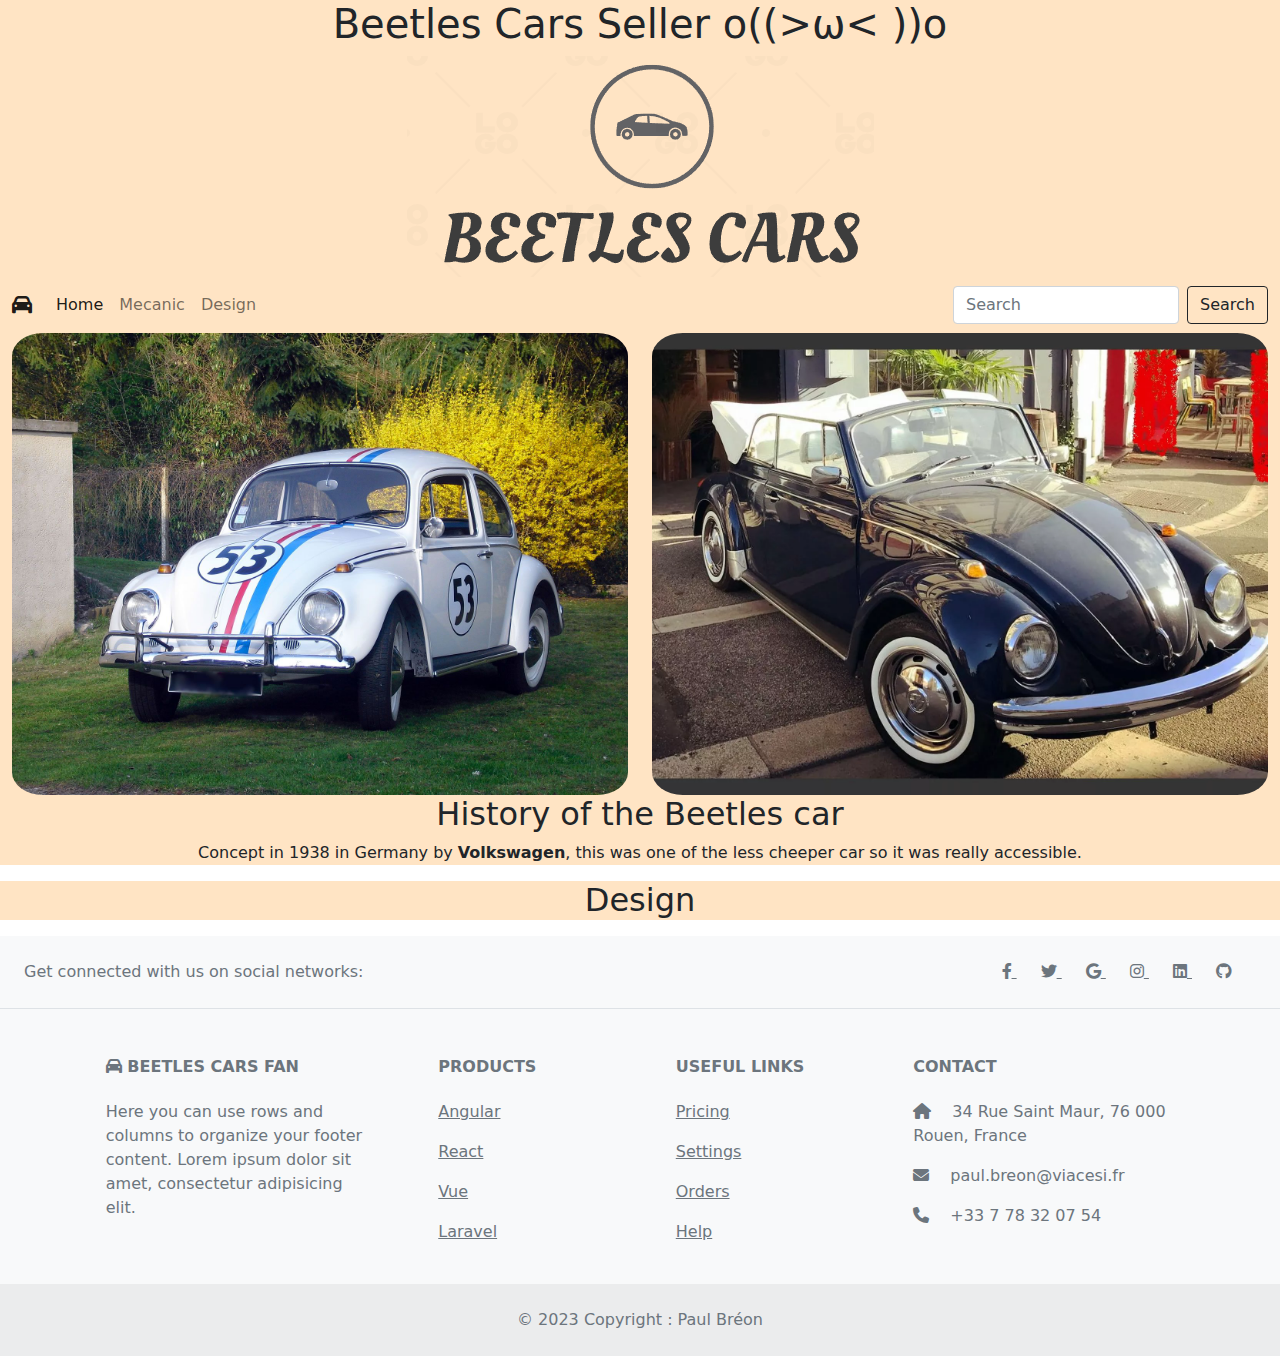
<file: index.html>
<!DOCTYPE html>
<html lang="en">

<head>
  <meta charset="UTF-8">
  <meta http-equiv="X-UA-Compatible" content="IE=edge">
  <meta name="viewport" content="width=device-width, initial-scale=1.0">
  <link rel="stylesheet" href="assets/vendors/bootstrap/css/bootstrap.min.css">
  <link rel="stylesheet" href="assets/css/style.css">
  <link rel="stylesheet" href="assets/vendors/fontawesome-free-6.3.0-web/css/all.min.css">
  <title>Beetles Cars Home</title>
</head>

<body>
  <header>
    <h1>Beetles Cars Seller o((>ω< ))o</h1>
        <img src="assets/imports/Capture d'écran_20230208_111530.png" alt="">
        <nav class="navbar navbar-expand-lg navbar-light">
          <div class="container-fluid">
            <a class="navbar-brand" href="#">
              <i class="fas fa-car"></i>
            </a>
            <button class="navbar-toggler" type="button" data-bs-toggle="collapse"
              data-bs-target="#navbarSupportedContent" aria-controls="navbarSupportedContent" aria-expanded="false"
              aria-label="Toggle navigation">
              <span class="navbar-toggler-icon"></span>
            </button>
            <div class="collapse navbar-collapse" id="navbarSupportedContent">
              <ul class="navbar-nav me-auto mb-2 mb-lg-0">
                <li class="nav-item">
                  <a class="nav-link active" aria-current="page" href="index.html">Home</a>
                </li>
                <li class="nav-item">
                  <a class="nav-link" href="mecanic.html">Mecanic</a>
                </li>
                <li class="nav-item">
                  <a class="nav-link" href="design.html">Design</a>
                </li>
              </ul>
              <form class="d-flex" role="search">
                <input class="form-control me-2" type="search" placeholder="Search" aria-label="Search">
                <button class="btn btn-outline-dark" type="submit">Search</button>
              </form>
            </div>
          </div>
        </nav>
  </header>
  <main>
    <div id="carouselExampleAutoplaying" class="carousel slide container" data-bs-ride="carousel">
      <div class="carousel-inner">
        <div class="carousel-item active">
          <img src="assets/imports/vroom_vroom.jpg" class="d-block w-100" alt="...">
        </div>
        <div class="carousel-item">
          <img src="assets/imports/tut_tut.jpg" class="d-block w-100" alt="...">
        </div>
        <div class="carousel-item">
          <img src="assets/imports/-vendue-vw-coccinelle-1959-decouvrable-moteur-22.jpg" class="d-block w-100"
            alt="...">
        </div>
      </div>
    </div>
    <div id="carouselExampleAutoplaying" class="carousel slide container" data-bs-ride="carousel">
      <div class="carousel-inner">
        <div class="carousel-item active">
          <img src="assets/imports/Photo_big_Volkswagen_Coccinelle-_1970_6760_2.jpg" class="d-block w-100" alt="...">
        </div>
        <div class="carousel-item">
          <img src="assets/imports/S0-Detroit-2014-VW-Coccinelle-Dune-Concept-rebelote-310619.jpg" class="d-block w-100"
            alt="...">
        </div>
        <div class="carousel-item">
          <img src="assets/imports/voitureMontagne.jpg" class="d-block w-100" alt="...">
        </div>
      </div>
    </div>
  </main>
  <aside class="History">
    <h2>History of the Beetles car</h2>
    <p>Concept in 1938 in Germany by <strong>Volkswagen</strong>, this was one of the less cheeper car so it was really
      accessible.</p>
  </aside>
  <aside class="Design">
    <h2>Design</h2>
    <p></p>
  </aside>
  <footer class="text-center text-lg-start bg-light text-muted">
    <section class="d-flex justify-content-center justify-content-lg-between p-4 border-bottom">
      <div class="me-5 d-none d-lg-block">
        <span>Get connected with us on social networks:</span>
      </div>
      <div>
        <a href="" class="me-4 text-reset">
          <i class="fab fa-facebook-f"></i>
        </a>
        <a href="" class="me-4 text-reset">
          <i class="fab fa-twitter"></i>
        </a>
        <a href="https://polobrn.github.io/portfolio/" class="me-4 text-reset">
          <i class="fab fa-google"></i>
        </a>
        <a href="" class="me-4 text-reset">
          <i class="fab fa-instagram"></i>
        </a>
        <a href="https://www.linkedin.com/in/paul-br%C3%A9on-b7a083257/" class="me-4 text-reset">
          <i class="fab fa-linkedin"></i>
        </a>
        <a href="https://github.com/PoloBrn/" class="me-4 text-reset">
          <i class="fab fa-github"></i>
        </a>
      </div>
    </section>
    <section>
      <div class="container text-center text-md-start mt-5">
        <div class="row mt-3">
          <div class="col-md-3 col-lg-4 col-xl-3 mx-auto mb-4">
            <h6 class="text-uppercase fw-bold mb-4">
              <i class="fas fa-car"></i> Beetles Cars Fan
            </h6>
            <p>
              Here you can use rows and columns to organize your footer content. Lorem ipsum
              dolor sit amet, consectetur adipisicing elit.
            </p>
          </div>
          <div class="col-md-2 col-lg-2 col-xl-2 mx-auto mb-4">
            <h6 class="text-uppercase fw-bold mb-4">
              Products
            </h6>
            <p>
              <a href="#!" class="text-reset">Angular</a>
            </p>
            <p>
              <a href="#!" class="text-reset">React</a>
            </p>
            <p>
              <a href="#!" class="text-reset">Vue</a>
            </p>
            <p>
              <a href="#!" class="text-reset">Laravel</a>
            </p>
          </div>
          <div class="col-md-3 col-lg-2 col-xl-2 mx-auto mb-4">
            <h6 class="text-uppercase fw-bold mb-4">
              Useful links
            </h6>
            <p>
              <a href="#!" class="text-reset">Pricing</a>
            </p>
            <p>
              <a href="#!" class="text-reset">Settings</a>
            </p>
            <p>
              <a href="#!" class="text-reset">Orders</a>
            </p>
            <p>
              <a href="#!" class="text-reset">Help</a>
            </p>
          </div>
          <div class="col-md-4 col-lg-3 col-xl-3 mx-auto mb-md-0 mb-4">
            <h6 class="text-uppercase fw-bold mb-4">Contact</h6>
            <p><i class="fas fa-home me-3"></i> 34 Rue Saint Maur, 76 000 Rouen, France</p>
            <p>
              <i class="fas fa-envelope me-3"></i>
              paul.breon@viacesi.fr
            </p>
            <p><i class="fas fa-phone me-3"></i> +33 7 78 32 07 54</p>
          </div>
        </div>
      </div>
    </section>
    <div class="text-center p-4" style="background-color: rgba(0, 0, 0, 0.05);">
      © 2023 Copyright : Paul Bréon
    </div>
  </footer>
  <script src="assets/vendors/bootstrap/js/bootstrap.bundle.js"></script>
  <script src="assets/vendors/jquery/jquery-3.6.0.min.js"></script>
</body>

</html>
</file>
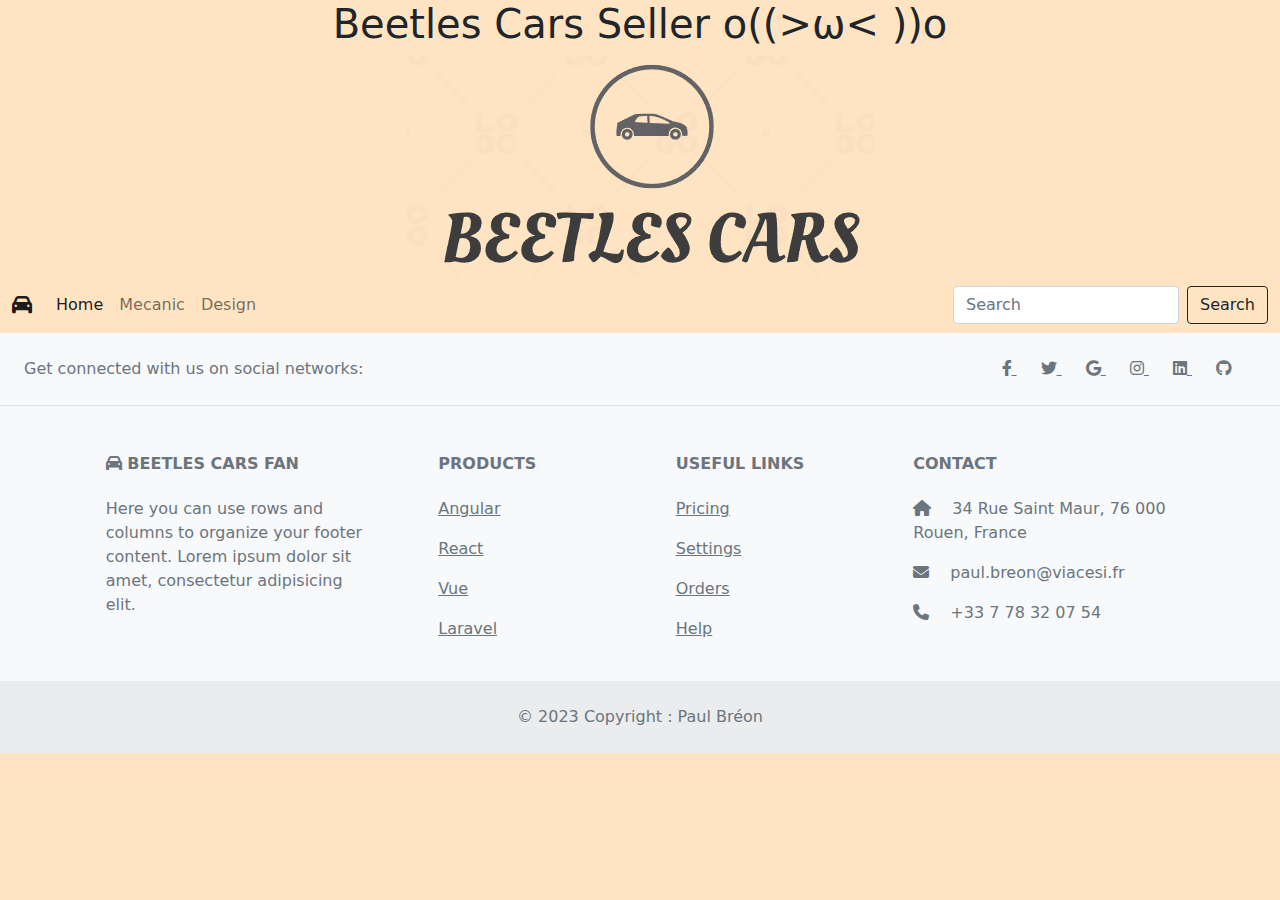
<file: design.html>
<!DOCTYPE html>
<html lang="en">

<head>
    <meta charset="UTF-8">
    <meta http-equiv="X-UA-Compatible" content="IE=edge">
    <meta name="viewport" content="width=device-width, initial-scale=1.0">
    <link rel="stylesheet" href="assets/vendors/bootstrap/css/bootstrap.min.css">
    <link rel="stylesheet" href="assets/css/style.css">
    <link rel="stylesheet" href="assets/vendors/fontawesome-free-6.3.0-web/css/all.min.css">
    <title>Beetles Cars Design</title>
</head>

<body>
    <header>
        <h1>Beetles Cars Seller o((>ω< ))o</h1>
                <img src="assets/imports/Capture d'écran_20230208_111530.png" alt="">
                <nav class="navbar navbar-expand-lg navbar-light">
                    <div class="container-fluid">
                        <a class="navbar-brand" href="#">
                            <i class="fas fa-car"></i>
                        </a>
                        <button class="navbar-toggler" type="button" data-bs-toggle="collapse"
                            data-bs-target="#navbarSupportedContent" aria-controls="navbarSupportedContent"
                            aria-expanded="false" aria-label="Toggle navigation">
                            <span class="navbar-toggler-icon"></span>
                        </button>
                        <div class="collapse navbar-collapse" id="navbarSupportedContent">
                            <ul class="navbar-nav me-auto mb-2 mb-lg-0">
                                <li class="nav-item">
                                    <a class="nav-link active" aria-current="page" href="index.html">Home</a>
                                </li>
                                <li class="nav-item">
                                    <a class="nav-link" href="mecanic.html">Mecanic</a>
                                </li>
                                <li class="nav-item">
                                    <a class="nav-link" href="design.html">Design</a>
                                </li>
                            </ul>
                            <form class="d-flex" role="search">
                                <input class="form-control me-2" type="search" placeholder="Search" aria-label="Search">
                                <button class="btn btn-outline-dark" type="submit">Search</button>
                            </form>
                        </div>
                    </div>
                </nav>
    </header>
    <footer class="text-center text-lg-start bg-light text-muted">
        <section class="d-flex justify-content-center justify-content-lg-between p-4 border-bottom">
            <div class="me-5 d-none d-lg-block">
                <span>Get connected with us on social networks:</span>
            </div>
            <div>
                <a href="" class="me-4 text-reset">
                    <i class="fab fa-facebook-f"></i>
                </a>
                <a href="" class="me-4 text-reset">
                    <i class="fab fa-twitter"></i>
                </a>
                <a href="https://polobrn.github.io/portfolio/" class="me-4 text-reset">
                    <i class="fab fa-google"></i>
                </a>
                <a href="" class="me-4 text-reset">
                    <i class="fab fa-instagram"></i>
                </a>
                <a href="https://www.linkedin.com/in/paul-br%C3%A9on-b7a083257/" class="me-4 text-reset">
                    <i class="fab fa-linkedin"></i>
                </a>
                <a href="https://github.com/PoloBrn/" class="me-4 text-reset">
                    <i class="fab fa-github"></i>
                </a>
            </div>
        </section>
        <section>
            <div class="container text-center text-md-start mt-5">
                <div class="row mt-3">
                    <div class="col-md-3 col-lg-4 col-xl-3 mx-auto mb-4">
                        <h6 class="text-uppercase fw-bold mb-4">
                            <i class="fas fa-car"></i> Beetles Cars Fan
                        </h6>
                        <p>
                            Here you can use rows and columns to organize your footer content. Lorem ipsum
                            dolor sit amet, consectetur adipisicing elit.
                        </p>
                    </div>
                    <div class="col-md-2 col-lg-2 col-xl-2 mx-auto mb-4">
                        <h6 class="text-uppercase fw-bold mb-4">
                            Products
                        </h6>
                        <p>
                            <a href="#!" class="text-reset">Angular</a>
                        </p>
                        <p>
                            <a href="#!" class="text-reset">React</a>
                        </p>
                        <p>
                            <a href="#!" class="text-reset">Vue</a>
                        </p>
                        <p>
                            <a href="#!" class="text-reset">Laravel</a>
                        </p>
                    </div>
                    <div class="col-md-3 col-lg-2 col-xl-2 mx-auto mb-4">
                        <h6 class="text-uppercase fw-bold mb-4">
                            Useful links
                        </h6>
                        <p>
                            <a href="#!" class="text-reset">Pricing</a>
                        </p>
                        <p>
                            <a href="#!" class="text-reset">Settings</a>
                        </p>
                        <p>
                            <a href="#!" class="text-reset">Orders</a>
                        </p>
                        <p>
                            <a href="#!" class="text-reset">Help</a>
                        </p>
                    </div>
                    <div class="col-md-4 col-lg-3 col-xl-3 mx-auto mb-md-0 mb-4">
                        <h6 class="text-uppercase fw-bold mb-4">Contact</h6>
                        <p><i class="fas fa-home me-3"></i> 34 Rue Saint Maur, 76 000 Rouen, France</p>
                        <p>
                            <i class="fas fa-envelope me-3"></i>
                            paul.breon@viacesi.fr
                        </p>
                        <p><i class="fas fa-phone me-3"></i> +33 7 78 32 07 54</p>
                    </div>
                </div>
            </div>
        </section>
        <div class="text-center p-4" style="background-color: rgba(0, 0, 0, 0.05);">
            © 2023 Copyright : Paul Bréon
        </div>
    </footer>
    <script src="assets/vendors/bootstrap/js/bootstrap.bundle.js"></script>
    <script src="assets/vendors/jquery/jquery-3.6.0.min.js"></script>
</body>

</html>
</file>
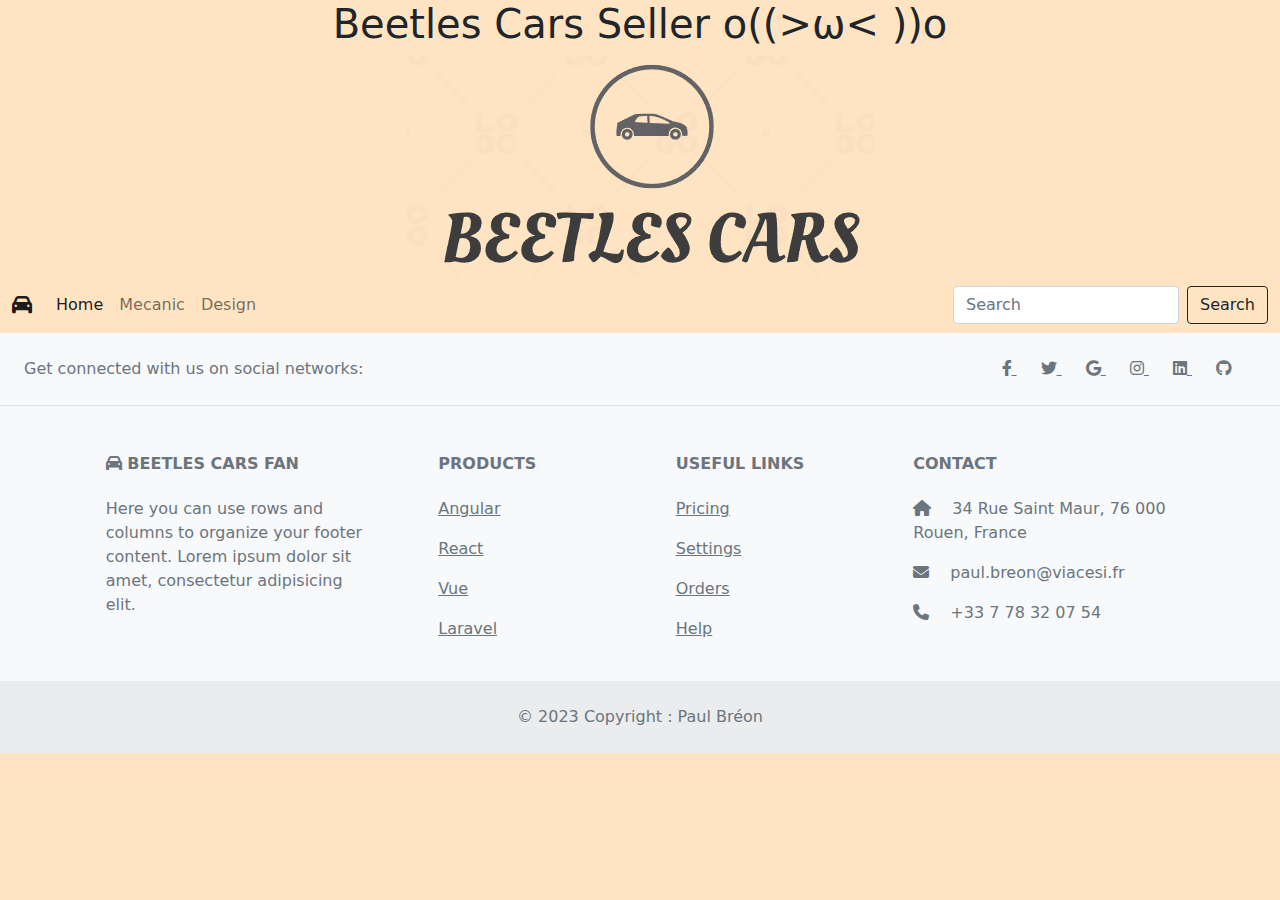
<file: mecanic.html>
<!DOCTYPE html>
<html lang="en">

<head>
    <meta charset="UTF-8">
    <meta http-equiv="X-UA-Compatible" content="IE=edge">
    <meta name="viewport" content="width=device-width, initial-scale=1.0">
    <link rel="stylesheet" href="assets/vendors/bootstrap/css/bootstrap.min.css">
    <link rel="stylesheet" href="assets/css/style.css">
    <link rel="stylesheet" href="assets/vendors/fontawesome-free-6.3.0-web/css/all.min.css">
    <title>Beetles Cars Mecanic</title>
</head>

<body>
    <header>
        <h1>Beetles Cars Seller o((>ω< ))o</h1>
                <img src="assets/imports/Capture d'écran_20230208_111530.png" alt="">
                <nav class="navbar navbar-expand-lg navbar-light">
                    <div class="container-fluid">
                        <a class="navbar-brand" href="#">
                            <i class="fas fa-car"></i>
                        </a>
                        <button class="navbar-toggler" type="button" data-bs-toggle="collapse"
                            data-bs-target="#navbarSupportedContent" aria-controls="navbarSupportedContent"
                            aria-expanded="false" aria-label="Toggle navigation">
                            <span class="navbar-toggler-icon"></span>
                        </button>
                        <div class="collapse navbar-collapse" id="navbarSupportedContent">
                            <ul class="navbar-nav me-auto mb-2 mb-lg-0">
                                <li class="nav-item">
                                    <a class="nav-link active" aria-current="page" href="index.html">Home</a>
                                </li>
                                <li class="nav-item">
                                    <a class="nav-link" href="mecanic.html">Mecanic</a>
                                </li>
                                <li class="nav-item">
                                    <a class="nav-link" href="design.html">Design</a>
                                </li>
                            </ul>
                            <form class="d-flex" role="search">
                                <input class="form-control me-2" type="search" placeholder="Search" aria-label="Search">
                                <button class="btn btn-outline-dark" type="submit">Search</button>
                            </form>
                        </div>
                    </div>
                </nav>
    </header>
    <footer class="text-center text-lg-start bg-light text-muted">
        <section class="d-flex justify-content-center justify-content-lg-between p-4 border-bottom">
            <div class="me-5 d-none d-lg-block">
                <span>Get connected with us on social networks:</span>
            </div>
            <div>
                <a href="" class="me-4 text-reset">
                    <i class="fab fa-facebook-f"></i>
                </a>
                <a href="" class="me-4 text-reset">
                    <i class="fab fa-twitter"></i>
                </a>
                <a href="https://polobrn.github.io/portfolio/" class="me-4 text-reset">
                    <i class="fab fa-google"></i>
                </a>
                <a href="" class="me-4 text-reset">
                    <i class="fab fa-instagram"></i>
                </a>
                <a href="https://www.linkedin.com/in/paul-br%C3%A9on-b7a083257/" class="me-4 text-reset">
                    <i class="fab fa-linkedin"></i>
                </a>
                <a href="https://github.com/PoloBrn/" class="me-4 text-reset">
                    <i class="fab fa-github"></i>
                </a>
            </div>
        </section>
        <section>
            <div class="container text-center text-md-start mt-5">
                <div class="row mt-3">
                    <div class="col-md-3 col-lg-4 col-xl-3 mx-auto mb-4">
                        <h6 class="text-uppercase fw-bold mb-4">
                            <i class="fas fa-car"></i> Beetles Cars Fan
                        </h6>
                        <p>
                            Here you can use rows and columns to organize your footer content. Lorem ipsum
                            dolor sit amet, consectetur adipisicing elit.
                        </p>
                    </div>
                    <div class="col-md-2 col-lg-2 col-xl-2 mx-auto mb-4">
                        <h6 class="text-uppercase fw-bold mb-4">
                            Products
                        </h6>
                        <p>
                            <a href="#!" class="text-reset">Angular</a>
                        </p>
                        <p>
                            <a href="#!" class="text-reset">React</a>
                        </p>
                        <p>
                            <a href="#!" class="text-reset">Vue</a>
                        </p>
                        <p>
                            <a href="#!" class="text-reset">Laravel</a>
                        </p>
                    </div>
                    <div class="col-md-3 col-lg-2 col-xl-2 mx-auto mb-4">
                        <h6 class="text-uppercase fw-bold mb-4">
                            Useful links
                        </h6>
                        <p>
                            <a href="#!" class="text-reset">Pricing</a>
                        </p>
                        <p>
                            <a href="#!" class="text-reset">Settings</a>
                        </p>
                        <p>
                            <a href="#!" class="text-reset">Orders</a>
                        </p>
                        <p>
                            <a href="#!" class="text-reset">Help</a>
                        </p>
                    </div>
                    <div class="col-md-4 col-lg-3 col-xl-3 mx-auto mb-md-0 mb-4">
                        <h6 class="text-uppercase fw-bold mb-4">Contact</h6>
                        <p><i class="fas fa-home me-3"></i> 34 Rue Saint Maur, 76 000 Rouen, France</p>
                        <p>
                            <i class="fas fa-envelope me-3"></i>
                            paul.breon@viacesi.fr
                        </p>
                        <p><i class="fas fa-phone me-3"></i> +33 7 78 32 07 54</p>
                    </div>
                </div>
            </div>
        </section>
        <div class="text-center p-4" style="background-color: rgba(0, 0, 0, 0.05);">
            © 2023 Copyright : Paul Bréon
        </div>
    </footer>
    <script src="assets/vendors/bootstrap/js/bootstrap.bundle.js"></script>
    <script src="assets/vendors/jquery/jquery-3.6.0.min.js"></script>
</body>

</html>
</file>
<file: assets/css/style.css>
header {
    text-align: center;
    background-color: bisque;
}

html {
    background-color: bisque;
}

main {
    display: flex;
    flex-direction: row;  
    background-color: bisque;
}

.carousel img {
    border-radius: 5%;
}

aside {
    text-align: center;
    background-color: bisque;
}

footer {
    background-color: bisque;
}
</file>
